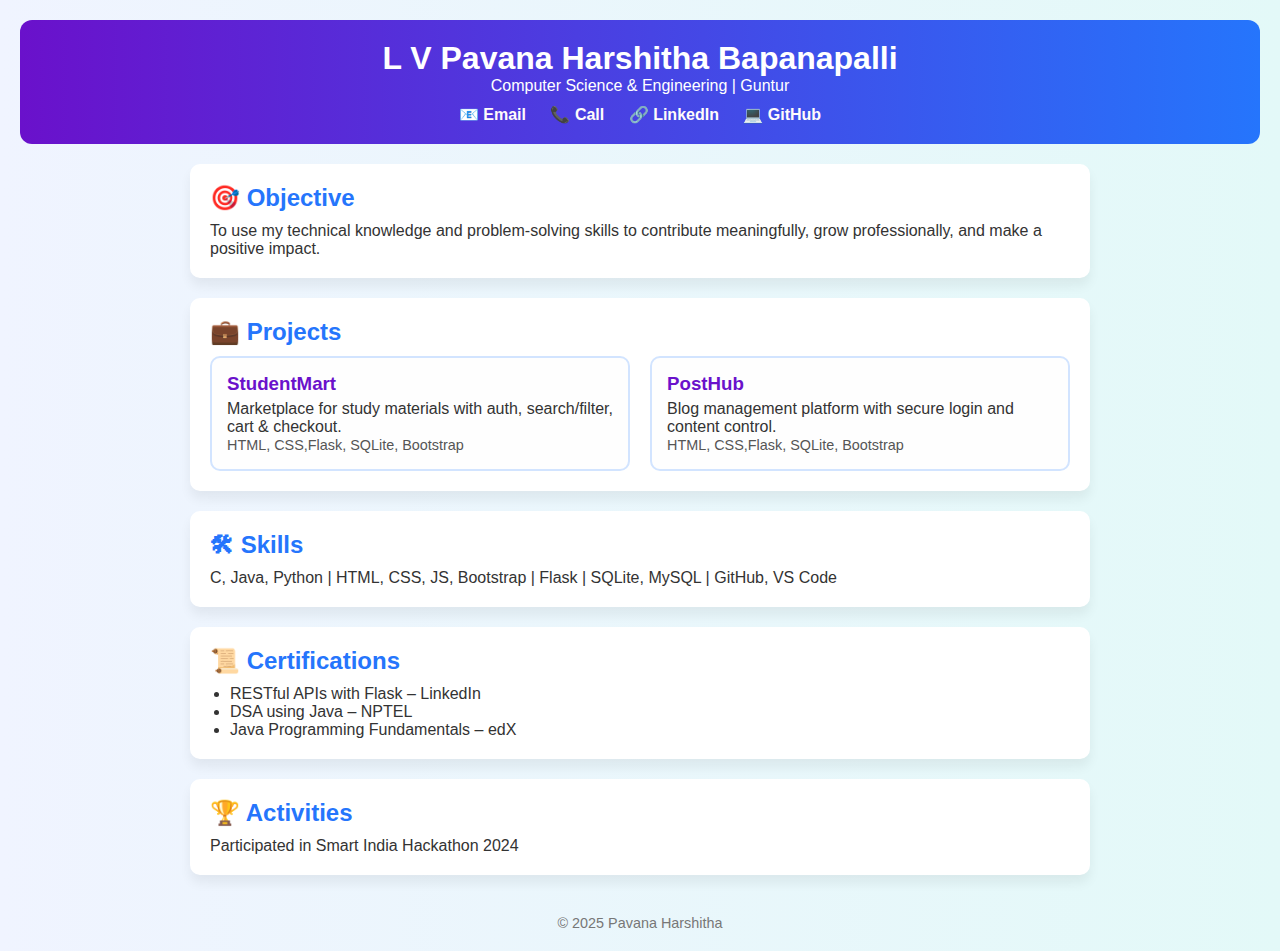
<file: index.html>
<!DOCTYPE html>
<html lang="en">
<head>
  <meta charset="UTF-8" />
  <meta name="viewport" content="width=device-width, initial-scale=1.0" />
  <title>Pavana Harshitha Portfolio</title>
  <link rel="stylesheet" href="style2.css" />
</head>
<body>
  <header>
    <h1>L V Pavana Harshitha Bapanapalli</h1>
    <p style="padding-bottom: 10px;">Computer Science & Engineering | Guntur</p>
    <div class="contact">
      <a href="mailto:pavanaharshitha29@gmail.com">📧 Email</a>
      <a href="tel:+919866513523">📞 Call</a>
      <a href="https://linkedin.com/in/l-v-pavana-harshitha-bapanapalli" target="_blank">🔗 LinkedIn</a>
      <a href="https://github.com/Pavana-harshitha" target="_blank">💻 GitHub</a>
    </div>
  </header>

  <section class="box">
    <h2>🎯 Objective</h2>
    <p>To use my technical knowledge and problem-solving skills to contribute meaningfully, grow professionally, and make a positive impact.</p>
  </section>

  

  <section class="box">
    <h2>💼 Projects</h2>
    <div class="projects-grid">
      <div class="project-card">
        <h3>StudentMart</h3>
        <p>Marketplace for study materials with auth, search/filter, cart & checkout.</p>
        <span>HTML, CSS,Flask, SQLite, Bootstrap</span>
      </div>
      <div class="project-card">
        <h3>PostHub</h3>
        <p>Blog management platform with secure login and content control.</p>
        <span>HTML, CSS,Flask, SQLite, Bootstrap</span>
      </div>
    </div>
  </section>

  <section class="box">
    <h2>🛠 Skills</h2>
    <p>C, Java, Python | HTML, CSS, JS, Bootstrap | Flask | SQLite, MySQL | GitHub, VS Code</p>
  </section>

  <section class="box">
    <h2>📜 Certifications</h2>
    <ul>
      <li>RESTful APIs with Flask – LinkedIn</li>
      <li>DSA using Java – NPTEL</li>
      <li>Java Programming Fundamentals – edX</li>
    </ul>
  </section>

  <section class="box">
    <h2>🏆 Activities</h2>
    <p>Participated in Smart India Hackathon 2024</p>
  </section>

  <footer>
    <p>© 2025 Pavana Harshitha </p>
  </footer>
</body>
</html>
</file>
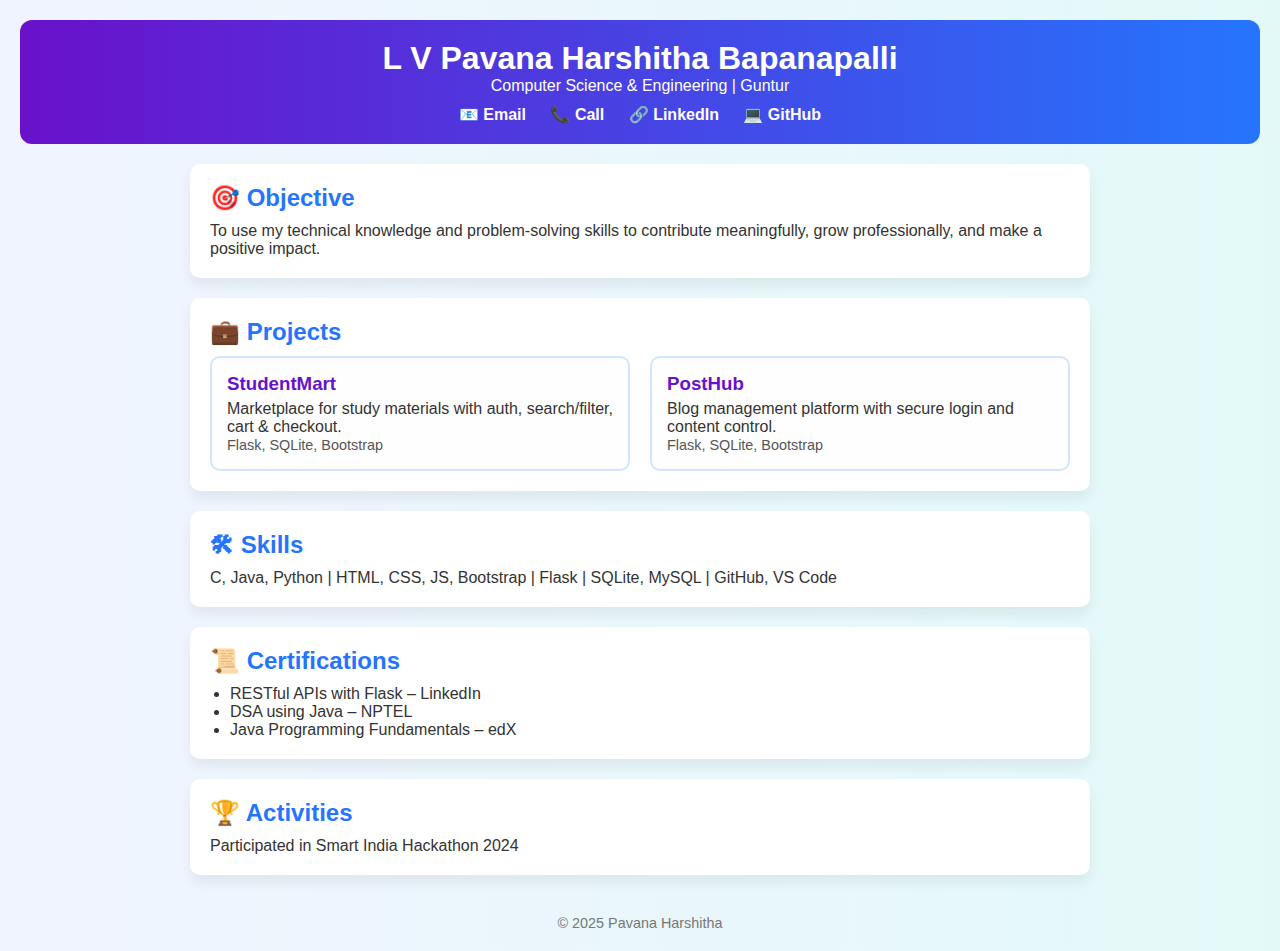
<file: Portfolio.html>
<!DOCTYPE html>
<html lang="en">
<head>
  <meta charset="UTF-8" />
  <meta name="viewport" content="width=device-width, initial-scale=1.0" />
  <title>Pavana Harshitha Portfolio</title>
  <link rel="stylesheet" href="style2.css" />
</head>
<body>
  <header>
    <h1>L V Pavana Harshitha Bapanapalli</h1>
    <p style="padding-bottom: 10px;">Computer Science & Engineering | Guntur</p>
    <div class="contact">
      <a href="mailto:pavanaharshitha29@gmail.com">📧 Email</a>
      <a href="tel:+919866513523">📞 Call</a>
      <a href="https://linkedin.com/in/l-v-pavana-harshitha-bapanapalli" target="_blank">🔗 LinkedIn</a>
      <a href="https://github.com/Pavana-harshitha" target="_blank">💻 GitHub</a>
    </div>
  </header>

  <section class="box">
    <h2>🎯 Objective</h2>
    <p>To use my technical knowledge and problem-solving skills to contribute meaningfully, grow professionally, and make a positive impact.</p>
  </section>

  

  <section class="box">
    <h2>💼 Projects</h2>
    <div class="projects-grid">
      <div class="project-card">
        <h3>StudentMart</h3>
        <p>Marketplace for study materials with auth, search/filter, cart & checkout.</p>
        <span>Flask, SQLite, Bootstrap</span>
      </div>
      <div class="project-card">
        <h3>PostHub</h3>
        <p>Blog management platform with secure login and content control.</p>
        <span>Flask, SQLite, Bootstrap</span>
      </div>
    </div>
  </section>

  <section class="box">
    <h2>🛠 Skills</h2>
    <p>C, Java, Python | HTML, CSS, JS, Bootstrap | Flask | SQLite, MySQL | GitHub, VS Code</p>
  </section>

  <section class="box">
    <h2>📜 Certifications</h2>
    <ul>
      <li>RESTful APIs with Flask – LinkedIn</li>
      <li>DSA using Java – NPTEL</li>
      <li>Java Programming Fundamentals – edX</li>
    </ul>
  </section>

  <section class="box">
    <h2>🏆 Activities</h2>
    <p>Participated in Smart India Hackathon 2024</p>
  </section>

  <footer>
    <p>© 2025 Pavana Harshitha </p>
  </footer>
</body>
</html>
</file>
<file: style2.css>
* {
  margin: 0;
  padding: 0;
  box-sizing: border-box;
  font-family: 'Segoe UI', sans-serif;
}

body {
  background: linear-gradient(to right, #f0f4ff, #e3f9f8);
  color: #333;
  padding: 20px;
}

header {
  background: linear-gradient(to right, #6a11cb, #2575fc);
  color: white;
  padding: 20px;
  text-align: center;
  border-radius: 12px;
}

.contact a {
  margin: 0 10px;
  color: #fffbfb;
  text-decoration: none;
  font-weight: 600;
}

.box {
  background-color: #ffffff;
  padding: 20px;
  margin: 20px auto;
  border-radius: 10px;
  box-shadow: 0 8px 12px rgba(0,0,0,0.06);
  max-width: 900px;
}

h2 {
  color: #2575fc;
  margin-bottom: 10px;
}

ul {
  list-style-type: disc;
  padding-left: 20px;
}

.projects-grid {
  display: flex;
  gap: 20px;
  flex-wrap: wrap;
  margin-top: 10px;
}

.project-card {
  background-color: #fefefe;
  border: 2px solid #d2e4ff;
  border-radius: 10px;
  flex: 1;
  min-width: 280px;
  padding: 15px;
  transition: transform 0.3s ease, box-shadow 0.3s ease;
}

.project-card:hover {
  transform: translateY(-5px);
  box-shadow: 0 12px 18px rgba(0,0,0,0.1);
}

.project-card h3 {
  color: #6a11cb;
  margin-bottom: 5px;
}

.project-card span {
  font-size: 0.9em;
  color: #555;
}

footer {
  text-align: center;
  margin-top: 40px;
  font-size: 0.9em;
  color: #777;
}
</file>
